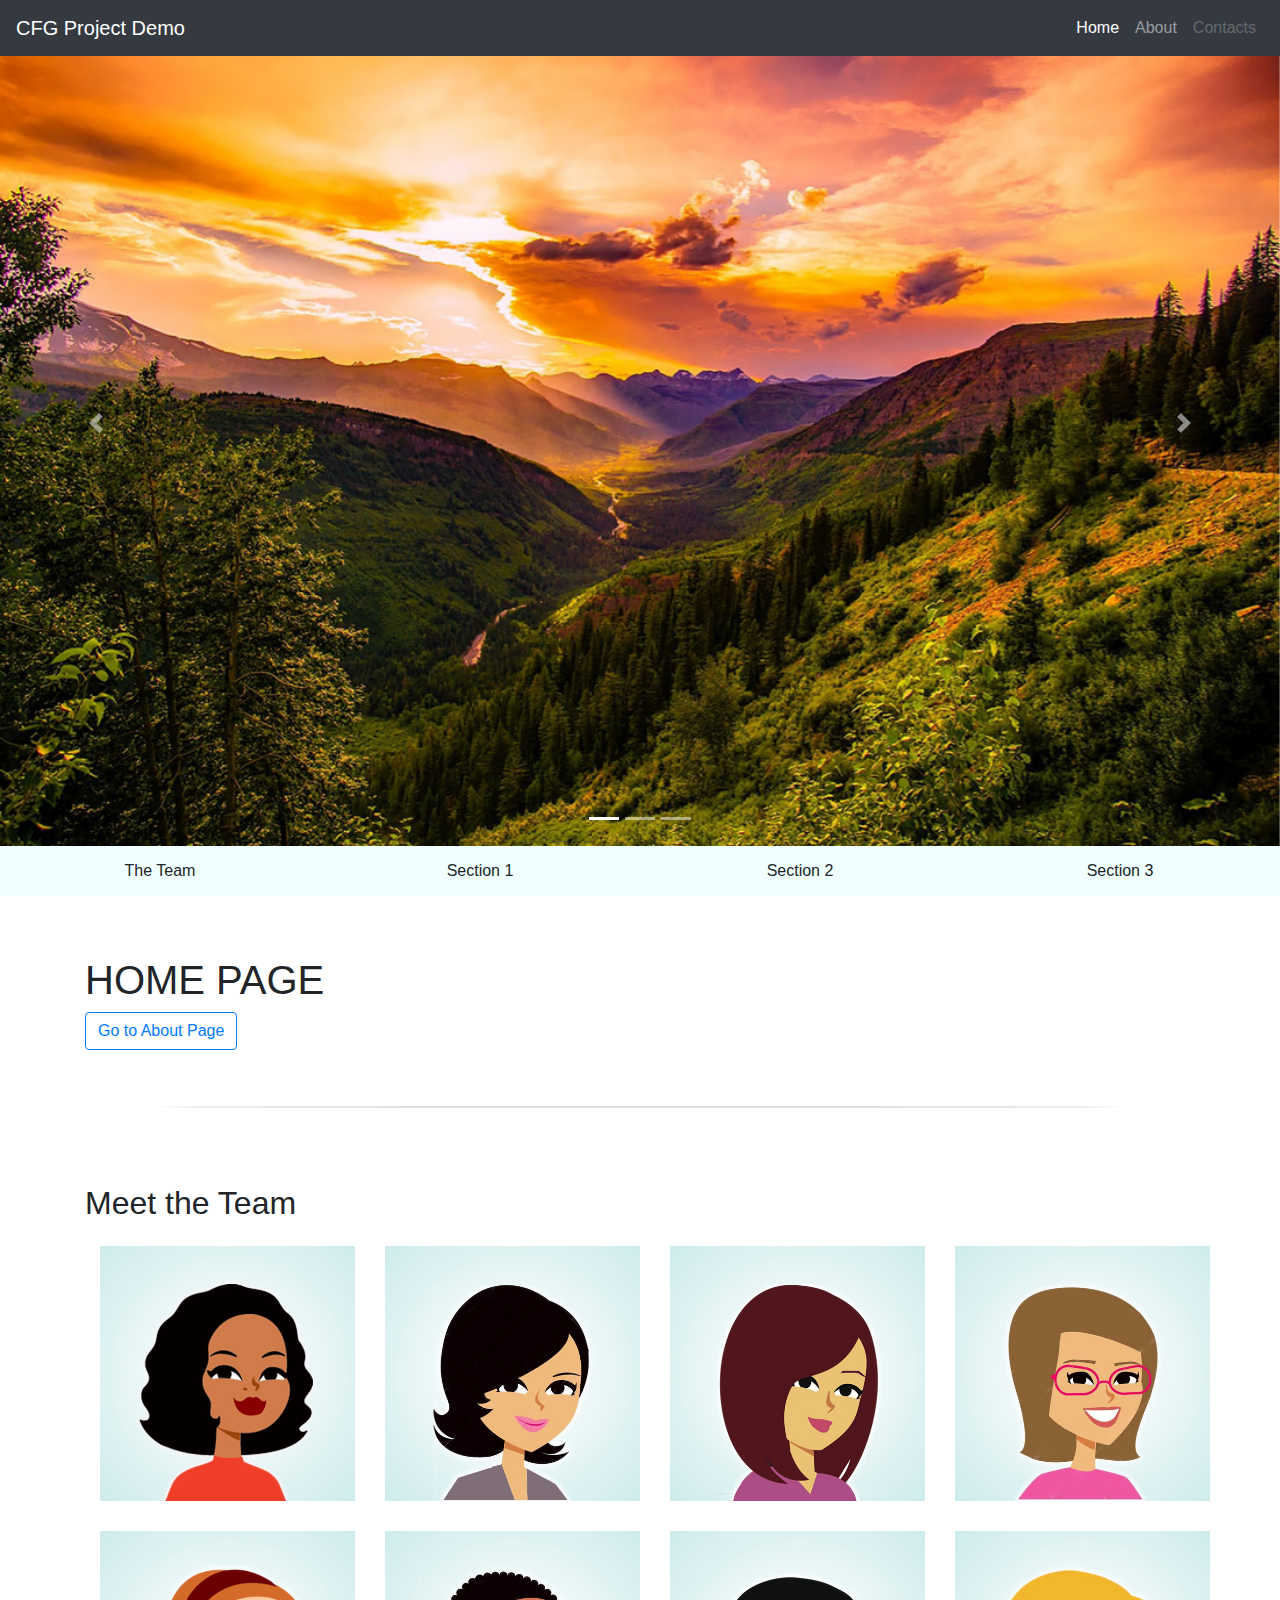
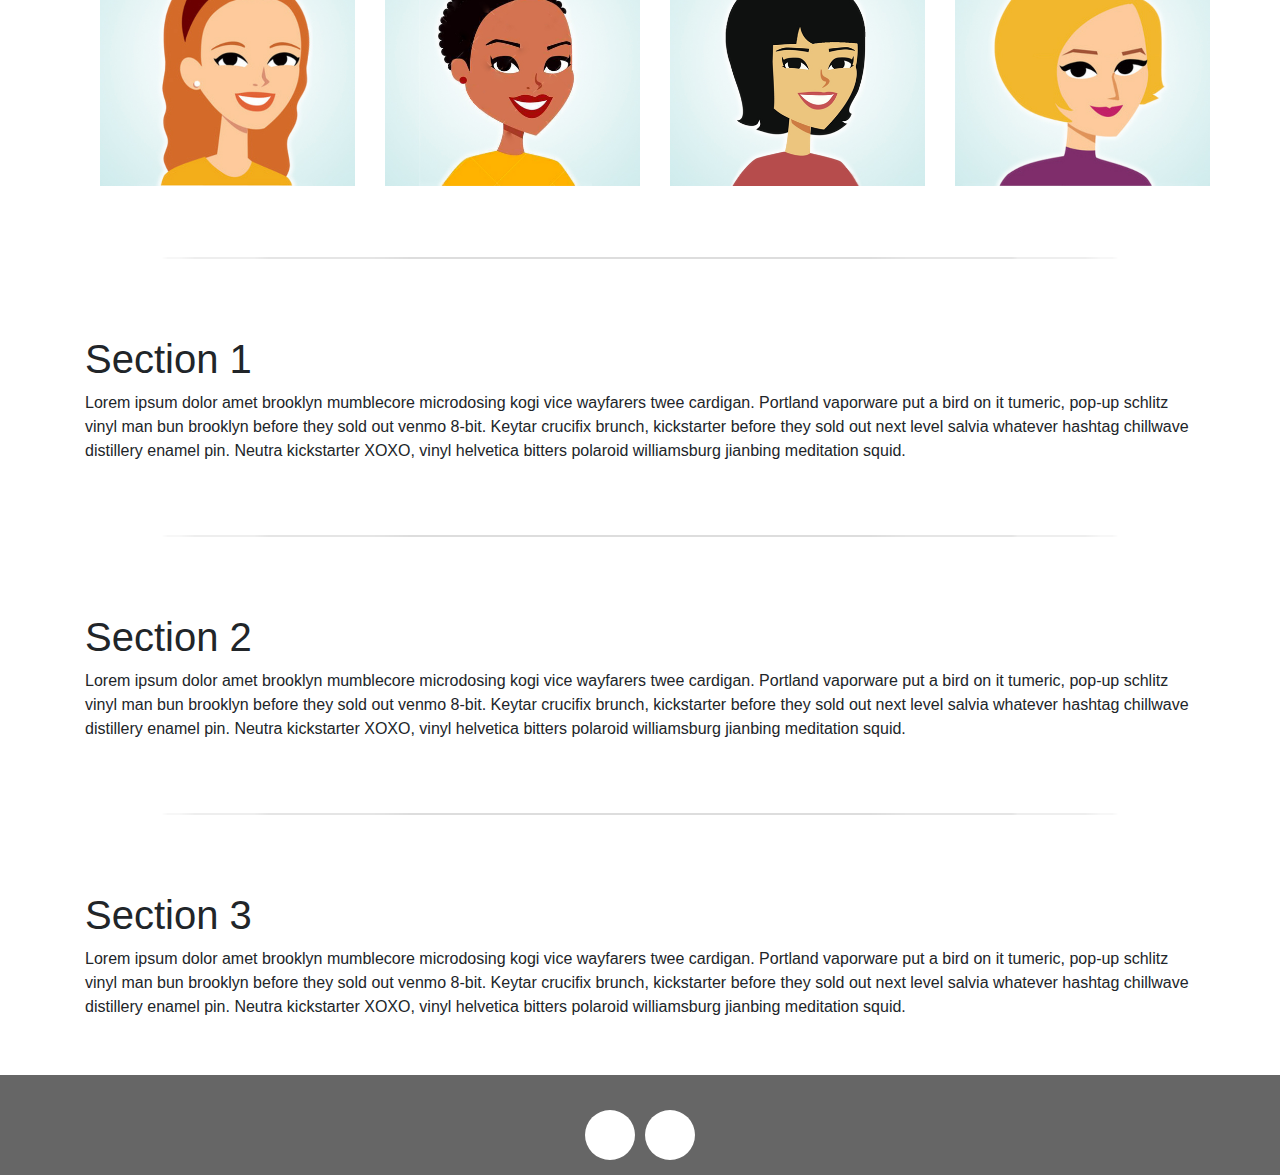
<file: index.html>
<!DOCTYPE html>
<html lang="en">
  <head>
    <meta charset="utf-8">

    <!-- this scales the content to display nicely on mobiles/tablets -->
    <meta name="viewport" content="width=device-width, initial-scale=1">

    <title>Project Demo - Home</title>

    <!-- Bootstrap and FontAwesome cdn links -->
    <link rel="stylesheet" href="https://stackpath.bootstrapcdn.com/bootstrap/4.3.1/css/bootstrap.min.css" integrity="sha384-ggOyR0iXCbMQv3Xipma34MD+dH/1fQ784/j6cY/iJTQUOhcWr7x9JvoRxT2MZw1T" crossorigin="anonymous">
    <link rel="stylesheet" href="https://use.fontawesome.com/releases/v5.8.1/css/all.css" integrity="sha384-50oBUHEmvpQ+1lW4y57PTFmhCaXp0ML5d60M1M7uH2+nqUivzIebhndOJK28anvf" crossorigin="anonymous">
    <!-- our custom styles -->
    <link rel="stylesheet" href="./css/styles.css">
  </head>

  <body>
    <!-- NAVBAR BOOTSTRAP -->
    <nav class="navbar fixed-top navbar-expand-lg navbar-dark bg-dark">
      <a class="navbar-brand" href="#">CFG Project Demo</a>
      <button class="navbar-toggler" type="button" data-toggle="collapse" data-target="#navbarNav" aria-controls="navbarNav" aria-expanded="false" aria-label="Toggle navigation">
        <span class="navbar-toggler-icon"></span>
      </button>
      <div class="collapse navbar-collapse" id="navbarNav">
        <ul class="navbar-nav ml-auto">
          <li class="nav-item active">
            <a class="nav-link" href="https://codefirstgirls.org.uk/">Home <span class="sr-only">(current)</span></a>
          </li>
          <li class="nav-item">
            <a class="nav-link" href="about.html">About</a>
          </li>
          <li class="nav-item">
            <a class="nav-link disabled" href="#">Contacts</a>
          </li>
        </ul>
      </div>
    </nav>

    <!-- MAIN CAROUSEL PAGE -->
    <main>

      <!-- CAROUSEL EXAMPLE -->
      <div id="carouselExampleIndicators" class="carousel slide" data-ride="carousel">
        <ol class="carousel-indicators">
          <li data-target="#carouselExampleIndicators" data-slide-to="0" class="active"></li>
          <li data-target="#carouselExampleIndicators" data-slide-to="1"></li>
          <li data-target="#carouselExampleIndicators" data-slide-to="2"></li>
        </ol>
        <div class="carousel-inner">
          <div class="carousel-item active">
            <img class="d-block w-100" src="images\clouds-cloudy-conifers.jpg" alt="First slide">
          </div>
          <div class="carousel-item">
            <img class="d-block w-100" src="images\lavendar-landscape.jpg" alt="Second slide">
          </div>
          <div class="carousel-item">
            <img class="d-block w-100" src="images\nat-geo-epic.jpg" alt="Third slide">
          </div>
        </div>
        <a class="carousel-control-prev" href="#carouselExampleIndicators" role="button" data-slide="prev">
          <span class="carousel-control-prev-icon" aria-hidden="true"></span>
          <span class="sr-only">Previous</span>
        </a>
        <a class="carousel-control-next" href="#carouselExampleIndicators" role="button" data-slide="next">
          <span class="carousel-control-next-icon" aria-hidden="true"></span>
          <span class="sr-only">Next</span>
        </a>
      </div>

      <!-- SECOND NAVIGATION BAR -->
      <div id="second-navbar">
        <a class="btn" href="#meet-the-team">The Team</a>
        <a class="btn" href="#section-1">Section 1</a>
        <a class="btn" href="#section-2">Section 2</a>
        <a class="btn" href="#section-3">Section 3</a>
      </div>

      <!-- HOME PAGE CONTAINER BUTTON -->
      <div class="container">
        <h1>HOME PAGE</h1>
        <a type="button" href="about.html" class="btn btn-outline-primary" role="button">Go to About Page</a>
      </div>

      <hr>

      <div class="container" id="meet-the-team">
        <h2>Meet the Team</h2>
        <!-- First Row of Photos -->
        <div class="row">
          <div class="col-sm-6 col-lg-3">
            <a href="https://www.codefirstgirls.org.uk/">
              <img src="images\team1.jpg"/>
            </a>
          </div>

          <div class="col-sm-6 col-lg-3 content-img">
            <img src="images\team2.jpg"/>
            <div>Image 2 Text - Welcome to the demo</div>
          </div>

          <div class="col-sm-6 col-lg-3">
            <img src="images\team3.jpg" onclick="onClickImage(3)"/>
          </div>

          <div class="col-sm-6 col-lg-3">
            <img src="images\team4.jpg" onclick="onClickImage(4)"/>
          </div>
        </div>

        <!-- Second Row of Photos -->
        <div class="row">
          <div class="col-sm-6 col-lg-3">
            <img src="images\team5.jpg" onclick="onClickImage(5)"/>
          </div>

          <div class="col-sm-6 col-lg-3">
            <img src="images\team6.jpg" onclick="onClickImage(6)"/>
          </div>

          <div class="col-sm-6 col-lg-3">
            <img src="images\team7.jpg" onclick="onClickImage(7)"/>
          </div>

          <div class="col-sm-6 col-lg-3">
            <img src="images\team8.jpg" onclick="onClickImage(8)"/>
          </div>
        </div>
      </div>
      <!-- END OF THE IMAGES -->

      <hr>

      <div class="container" id="section-1">
        <h1>Section 1</h1>
        <p>
          Lorem ipsum dolor amet brooklyn mumblecore microdosing kogi vice wayfarers twee cardigan. Portland vaporware put a bird on it tumeric, pop-up schlitz vinyl man bun brooklyn before they sold out venmo 8-bit. Keytar crucifix brunch, kickstarter before they sold out next level salvia whatever hashtag chillwave distillery enamel pin. Neutra kickstarter XOXO, vinyl helvetica bitters polaroid williamsburg jianbing meditation squid.
        </p>
      </div>

      <hr>

      <div class="container" id="section-2">
        <h1>Section 2</h1>
        <p>
          Lorem ipsum dolor amet brooklyn mumblecore microdosing kogi vice wayfarers twee cardigan. Portland vaporware put a bird on it tumeric, pop-up schlitz vinyl man bun brooklyn before they sold out venmo 8-bit. Keytar crucifix brunch, kickstarter before they sold out next level salvia whatever hashtag chillwave distillery enamel pin. Neutra kickstarter XOXO, vinyl helvetica bitters polaroid williamsburg jianbing meditation squid.
        </p>
      </div>

      <hr>

      <div class="container" id="section-3">
        <h1>Section 3</h1>
        <p>
          Lorem ipsum dolor amet brooklyn mumblecore microdosing kogi vice wayfarers twee cardigan. Portland vaporware put a bird on it tumeric, pop-up schlitz vinyl man bun brooklyn before they sold out venmo 8-bit. Keytar crucifix brunch, kickstarter before they sold out next level salvia whatever hashtag chillwave distillery enamel pin. Neutra kickstarter XOXO, vinyl helvetica bitters polaroid williamsburg jianbing meditation squid.
        </p>
      </div>
    </main>

    <footer>
      <a href="https://twitter.com">
        <span class="social-icon"><i class="fab fa-twitter"></i></span>
      </a>

      <a href="https://linkedin.com">
        <span class="social-icon"><i class="fab fa-linkedin-in"></i></span>
      </a>
    </footer>

    <!-- Bootstrap needs the these 3 javascript links for things like carousel and modals to work properly.
         we also need jQuery for the code for the "scroll to the top" code in scripts.js -->
    <script src="https://code.jquery.com/jquery-3.3.1.min.js" integrity="sha256-FgpCb/KJQlLNfOu91ta32o/NMZxltwRo8QtmkMRdAu8=" crossorigin="anonymous"></script>
    <script src="https://cdnjs.cloudflare.com/ajax/libs/popper.js/1.14.7/umd/popper.min.js" integrity="sha384-UO2eT0CpHqdSJQ6hJty5KVphtPhzWj9WO1clHTMGa3JDZwrnQq4sF86dIHNDz0W1" crossorigin="anonymous"></script>
    <script src="https://stackpath.bootstrapcdn.com/bootstrap/4.3.1/js/bootstrap.min.js" integrity="sha384-JjSmVgyd0p3pXB1rRibZUAYoIIy6OrQ6VrjIEaFf/nJGzIxFDsf4x0xIM+B07jRM" crossorigin="anonymous"></script>
    <!-- our custom javascript -->
    <script src="./js/scripts.js"></script>
  </body>

</html>
</file>
<file: css/styles.css>
body {
    display: flex;
    flex-direction: column;
    min-height: 100vh;
}

main {
    flex: 1;
}

#carouselExampleIndicators img {
    width: 100%;
    height: 50%;
    object-fit: cover;
}

#second-navbar {
    background-color: azure;
    display: flex;
}

#second-navbar a {
    height: 50px;
    flex: 1;
    display: flex;
    justify-content: center;
    align-items: center;
}

#second-navbar a:hover {
    background-color: rgba(0, 0, 0, 0.1);
}

.container {
    padding-top: 60px;
    padding-bottom: 40px;
}

hr {
    width: 75%;
    border: 1.5px solid #ddd;
    border-radius: 50%;
}

#meet-the-team img {
    width: 100%;
    margin: 15px;
    cursor: pointer;
}

.content-img {
    position: relative;
}
.content-img div {
    visibility: hidden;
    position: absolute;
    bottom: 0;
    background: black;
    color: white;
    opacity: 0;
    transition: visibility 0s, opacity 0.5s linear;
}
.content-img:hover div {
    width: 100%;
    visibility: visible;
    opacity: 0.7;
}

footer {
    display: flex;
    justify-content: center;
    background: #666;
    height: 100px;
    padding: 30px;
}

footer a {
    text-decoration: none!important;
}

.social-icon {
    margin: 5px;
    display: inline-flex;
    width: 50px;
    height: 50px;
    color: #666;
    background: white;
    justify-content: center;
    align-items: center;
    border-radius: 50%;
}

.social-icon:hover {
    color: #222;
}
</file>
